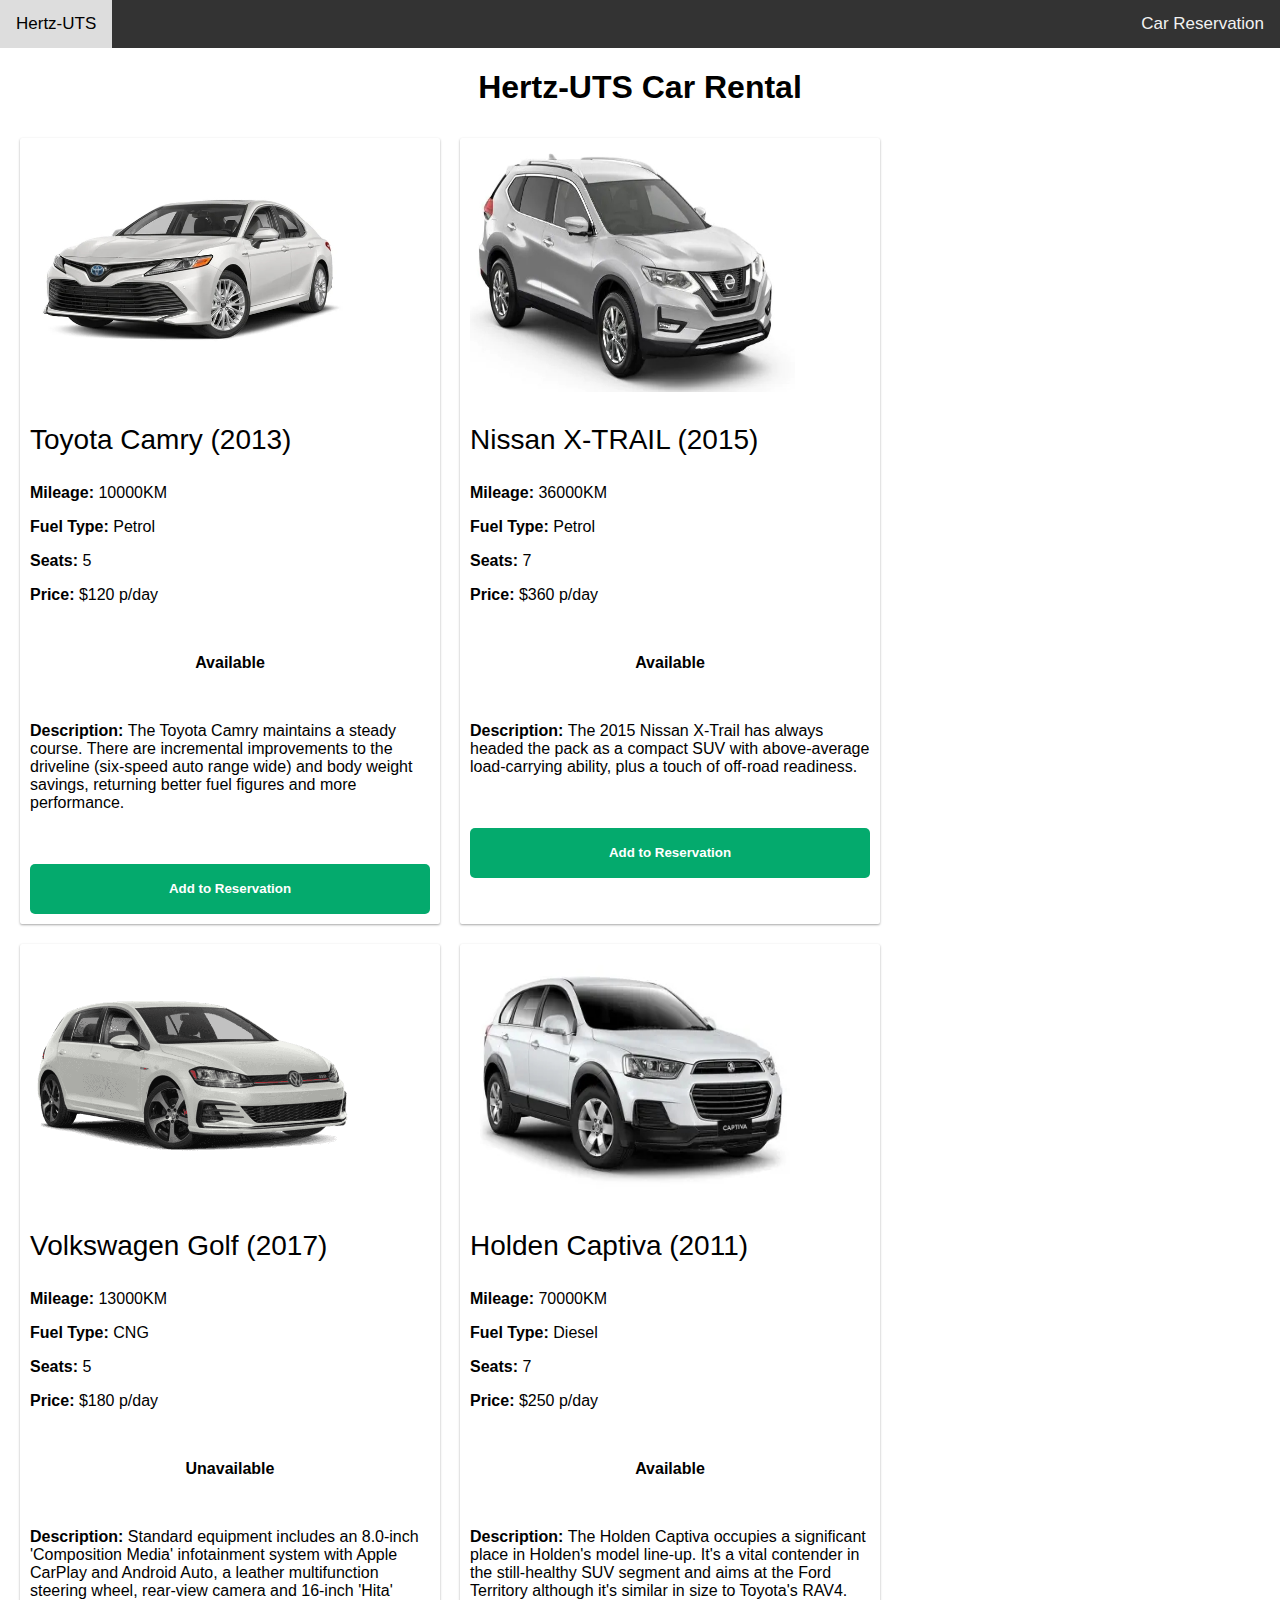
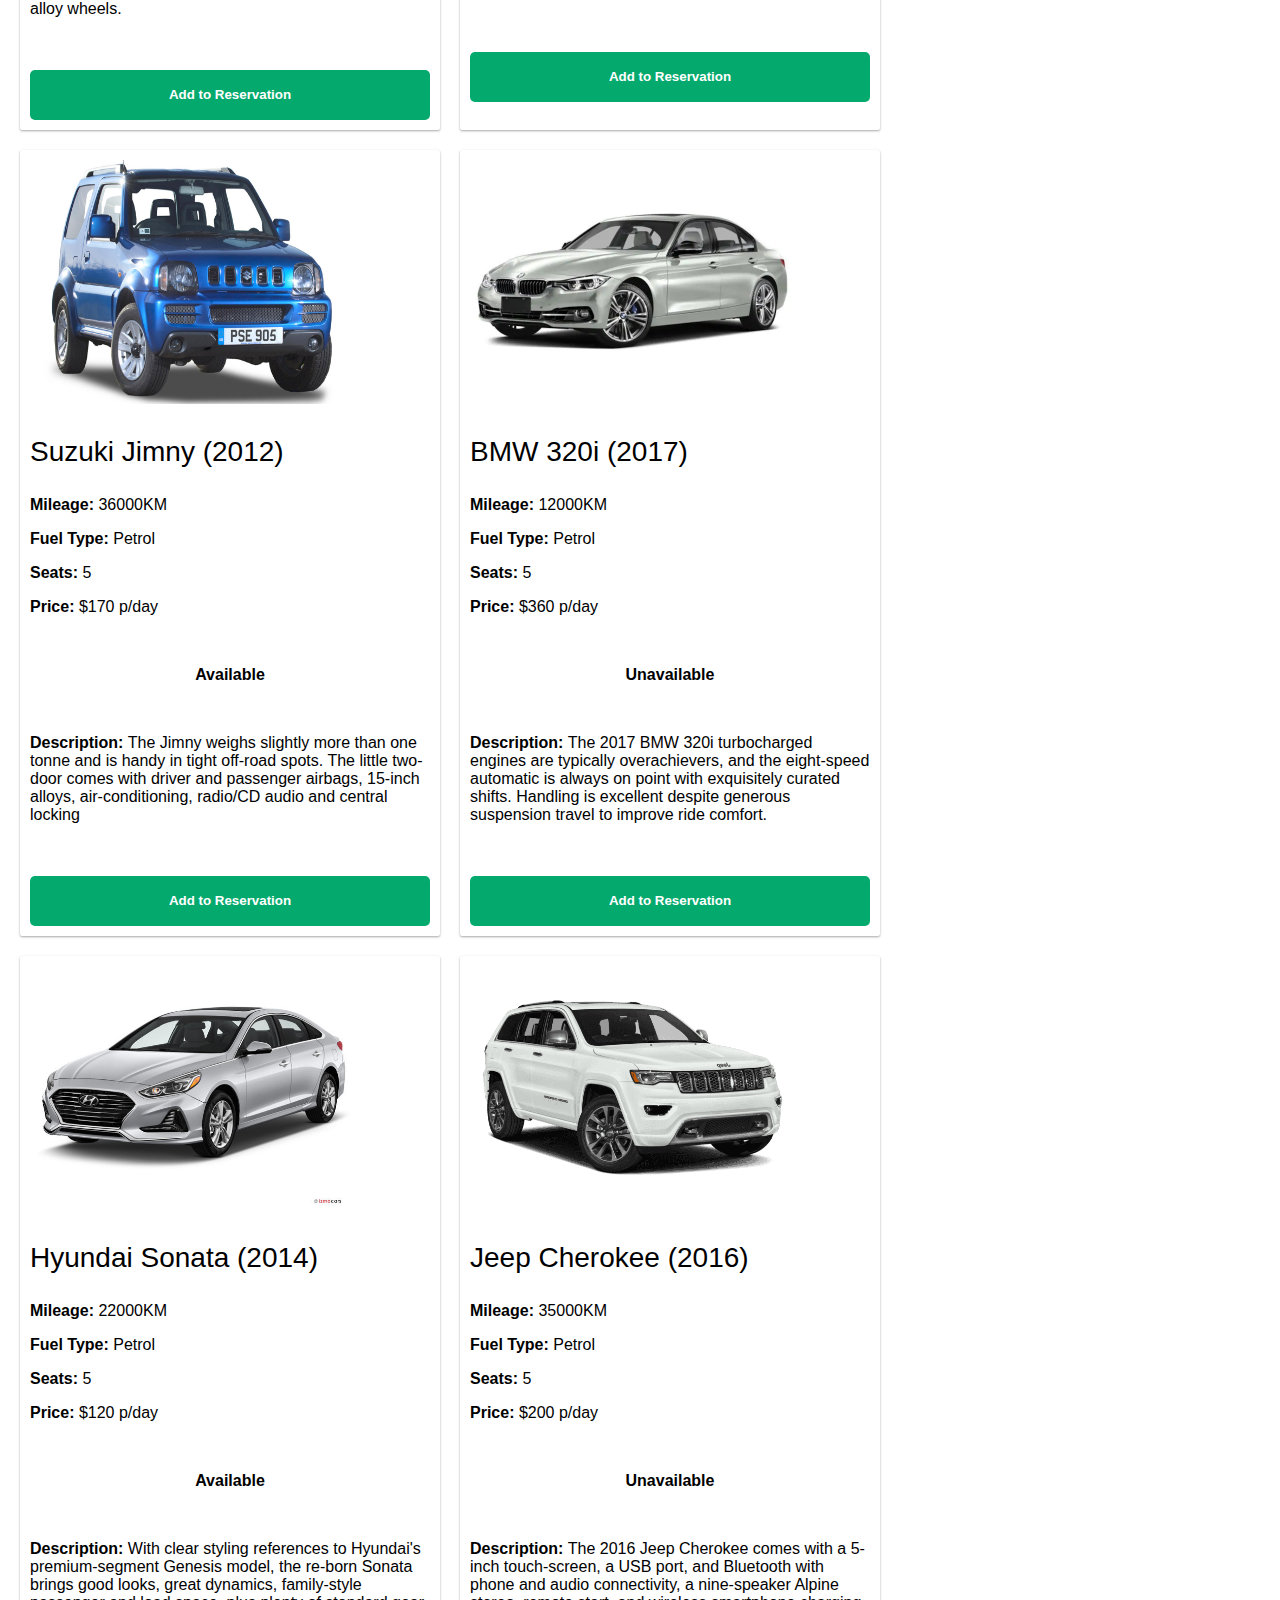
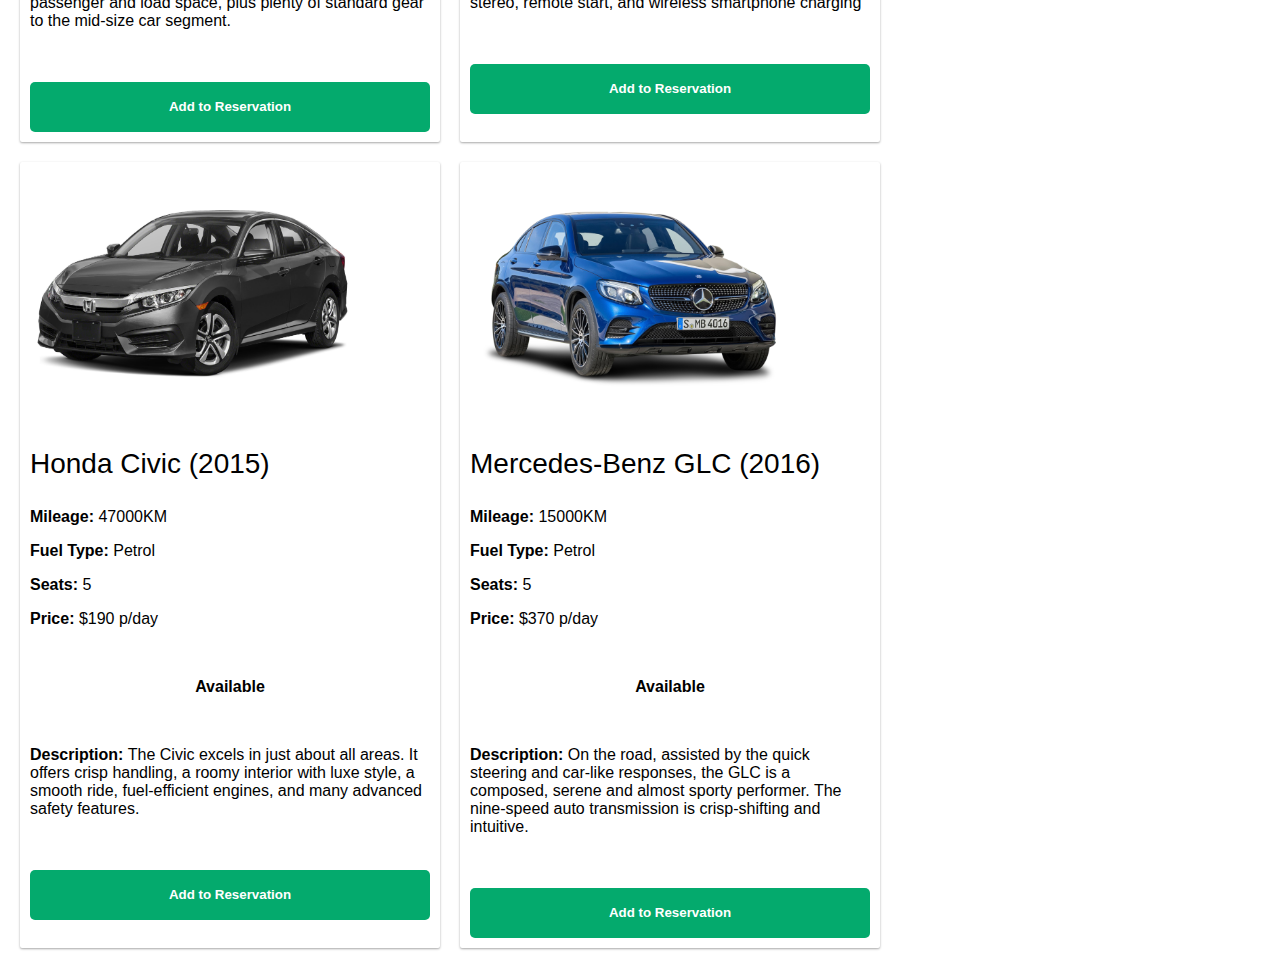
<file: index.html>
<!DOCTYPE html> 
<html xmlns="http://www.w3.org/1999/xhtml"> 
<head> 
    <meta http-equiv="Content-Type" content="text/html; charset=utf-8" /> 
    <link rel="stylesheet" href="style.css" />
    <title>Hertz-UTS</title> 
</head> 
<body> 
    <!-- Top Navigation Bar -->
    <div class="topnav">
        <a class="active" href="index.html">Hertz-UTS</a> <!-- Home Button -->
        <a class="right" onClick="checkReservation()"> <!-- Reservation Button -->
            Car Reservation
        </a>
    </div>
    <center>
        <h1>Hertz-UTS Car Rental</h1>
    </center>
    <!-- Array of cars retrieved from cars.json -->
    <div class="car-list"></div>
</body>

<script src="https://ajax.googleapis.com/ajax/libs/jquery/3.4.1/jquery.min.js"></script>
    
    <script type="text/javascript">
        let cars = [];
        // Set the reservation session
        let reservation = window.sessionStorage.getItem("session_res") ? JSON.parse(window.sessionStorage.getItem("session_res")) : [];
        
        $(document).ready(function(){
            // Append car objects from json to cars array
            $.getJSON("cars.json", function(result){
                cars = result;
              $.each(result, function(i, field){
                  // Create card component for each car in array
                  let carComponent = 
                  `
                    <div class="card card-1">
                        <div class="car-img-container"><img style="width:325px;height:244px;" src=${field.img} alt="${field.brand} ${field.model}"></div>
                        <p style="font-size:28px">${field.brand} ${field.model} (${field.model_year})</p>
                        <p><b>Mileage: </b>${field.mileage}KM</p>
                        <p><b>Fuel Type: </b>${field.fuel_type}</p>
                        <p><b>Seats: </b>${field.seats}</p>
                        <p><b>Price: </b>$${field.price_per_day} p/day</p>
                        <br />
                        <center><p><b>${field.availability}</b></p></center>
                        <br />
                        <p><b>Description: </b>${field.description}</p>
                        <br /><br />
                        <center>
                            <button class="button button-add" onClick="addToReservation(${field.id})"><b>Add to Reservation</b></button>
                        </center>
                    </div>
                  `;
                  // Append each card component to car-list div used in body
                  $(".car-list").append(carComponent);
                });
            });
        });
            
        function addToReservation(id){
            
            let car = cars.find(car => car.id == id);
            let res = reservation.find(car => car.id == id);
            let message = `Sorry ${car.brand} ${car.model} is not available now. Please try other cars.`; // Car unavailable
            if(res){
                message = `You have already added ${res.brand} ${res.model} to your reservation.`; // Car already in reservation
            } else if(car.availability == "Available"){ // Car available
                reservation.push(car); // Car added to reservation
                message = `${car.brand} ${car.model} added to reservation`;
            }
            alert(message);
            return true;
        }
        
        function checkReservation(){
            window.sessionStorage.setItem("session_res", JSON.stringify(reservation));
            window.location.href="reservation.html";
        }
        
    </script>
</file>
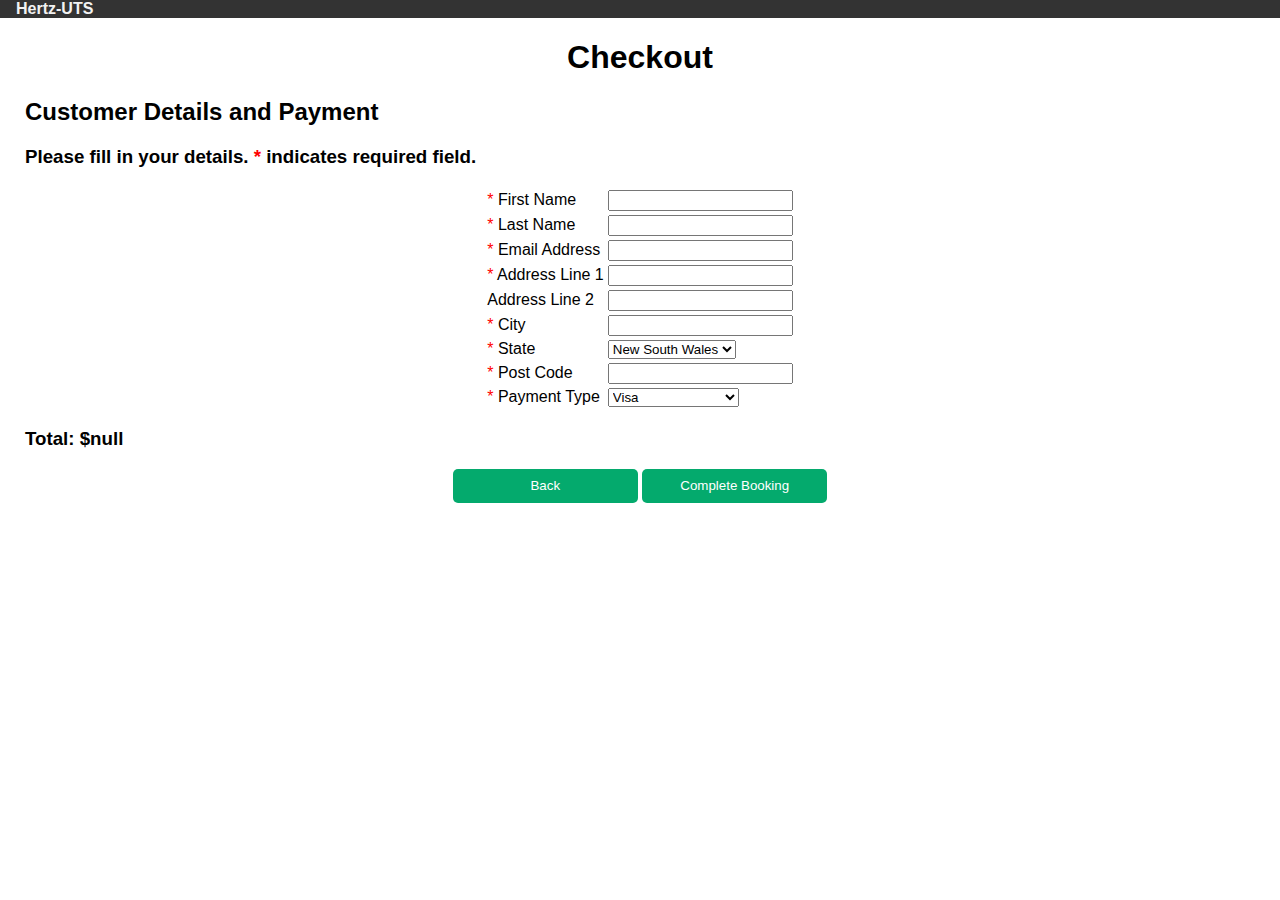
<file: checkout.html>
<html>
    <link rel="stylesheet" href="style.css" /> 
    <head><title>Checkout</title>
    </head>
    <script src="https://code.jquery.com/jquery-3.6.0.min.js" type="text/javascript"></script>
    <script type="text/javascript">
    
        let cart;
        $(document).ready(function(){
            let total = window.sessionStorage.getItem("session_total"); // Set total cost
            $(".total").append(`<h3 style="padding-left:25">Total: $${total}</h3>`);
        });
        
        function completeBooking(){
            let regex = /\S+@\S+\.\S+/; // Checks for correct email format
            
            // Checks values of input to see if valid or not
            let firstname = document.getElementById("firstname").value;
            let lastname = document.getElementById("lastname").value;
            let email = document.getElementById("email").value;
            let address1 = document.getElementById("address1").value;
            let city = document.getElementById("city").value;
            let postcode = document.getElementById("postcode").value;
            if (firstname == "") {
                alert("First name is empty");
            } else if (lastname == "") {
                alert("Last name is empty");
            } else if (email == "") {
                alert("Email Address is empty");
            } else if (address1 == "") {
                alert("Address is empty");
            } else if (city == "") {
                alert("City is empty");
            } else if (postcode == "") {
                alert("Post Code is empty");
            } else if(regex.test(email)){
                alert("Booking complete");
                window.location.href="index.html"; // Returns to home page
                window.sessionStorage.clear(); // Clears session after successful checkout for next time.
            } else {
                alert("Invalid email!"); // Email doesnt meet regex format test
            }
        }
        
    </script>
    <body>
        
        <div class="topnav-checkout">
            <a><b>Hertz-UTS</b></a>
        </div>
        
        <center><h1>Checkout</h1></center>
        <h2 style="padding-left:25" ><b>Customer Details and Payment</b></h2>
        <h3 style="padding-left:25" >Please fill in your details.  <span style="color:red">*</span> indicates required field.</h3>
        
        <center>
            <table>
                    <tr>
                        <td>
                            <span style="color:red">*</span> First Name
                        </td>
                        <td>
                            <input type="text" id="firstname" name="firstname" width="20"><br>
                        </td>
                    </tr>
                    
                    <tr>
                        <td>
                            <span style="color:red">*</span> Last Name
                        </td>
                        <td>
                            <input type="text" id="lastname" name="lastname" width="20"><br>
                        </td>
                    </tr>
                    
                    <tr>
                        <td>
                            <span style="color:red">*</span> Email Address
                        </td>
                        <td>
                            <input type="email" id="email" name="email" width="20"><br>
                        </td>
                    </tr>
                    
                    <tr>
                        <td>
                            <span style="color:red">*</span> Address Line 1
                        </td>
                        <td>
                            <input type="text" id="address1" name="address1" width="20"><br>
                        </td>
                    </tr>
                    
                    <tr>
                        <td>
                            Address Line 2
                        </td>
                        <td>
                            <input type="text" id="address2" name="address2" width="20"><br>
                        </td>
                    </tr>
                    
                    <tr>
                        <td>
                            <span style="color:red">*</span> City
                        </td>
                        <td>
                            <input type="text" id="city" name="city" width="20"><br>
                        </td>
                    </tr>
                        
                    <tr>
                        <td>
                            <span style="color:red">*</span> State
                        </td>
                        <td>

                            <select width="20" name="state" id="state">
                              <option value="nsw">New South Wales</option>
                              <option value="qld">Queensland</option>
                              <option value="sa">South Australia</option>
                              <option value="tas">Tasmania</option>
                              <option value="vic">Victoria</option>
                              <option value="wa">Western Australia</option>
                            </select>
                            
                        </td>
                    </tr>
                    
                    <tr>
                        <td>
                            <span style="color:red">*</span> Post Code
                        </td>
                        <td>
                            <input type="text" id="postcode" name="postcode" width="20"><br>
                        </td>
                    </tr>
                    
                    
                     <tr>
                        <td>
                            <span style="color:red">*</span> Payment Type
                        </td>
                        <td>

                            <select width="20" name="payment" id="payment">
                              <option value="visa">Visa</option>
                              <option value="master">Mastercard</option>
                              <option value="amex">American Express</option>
                            </select>
                        </td>
                    </tr>
                   
                    
            </table>
            
           
            
        </center>
         <div class="total"></div>
            
            <center>
                <div >
                    <a href="reservation.html"><button class="button button-out">Back</button></a>
                    <a><button class="button button-out" onClick="completeBooking()">Complete Booking</button></a>
                </div>
            </center>
    </body>
</html>
</file>
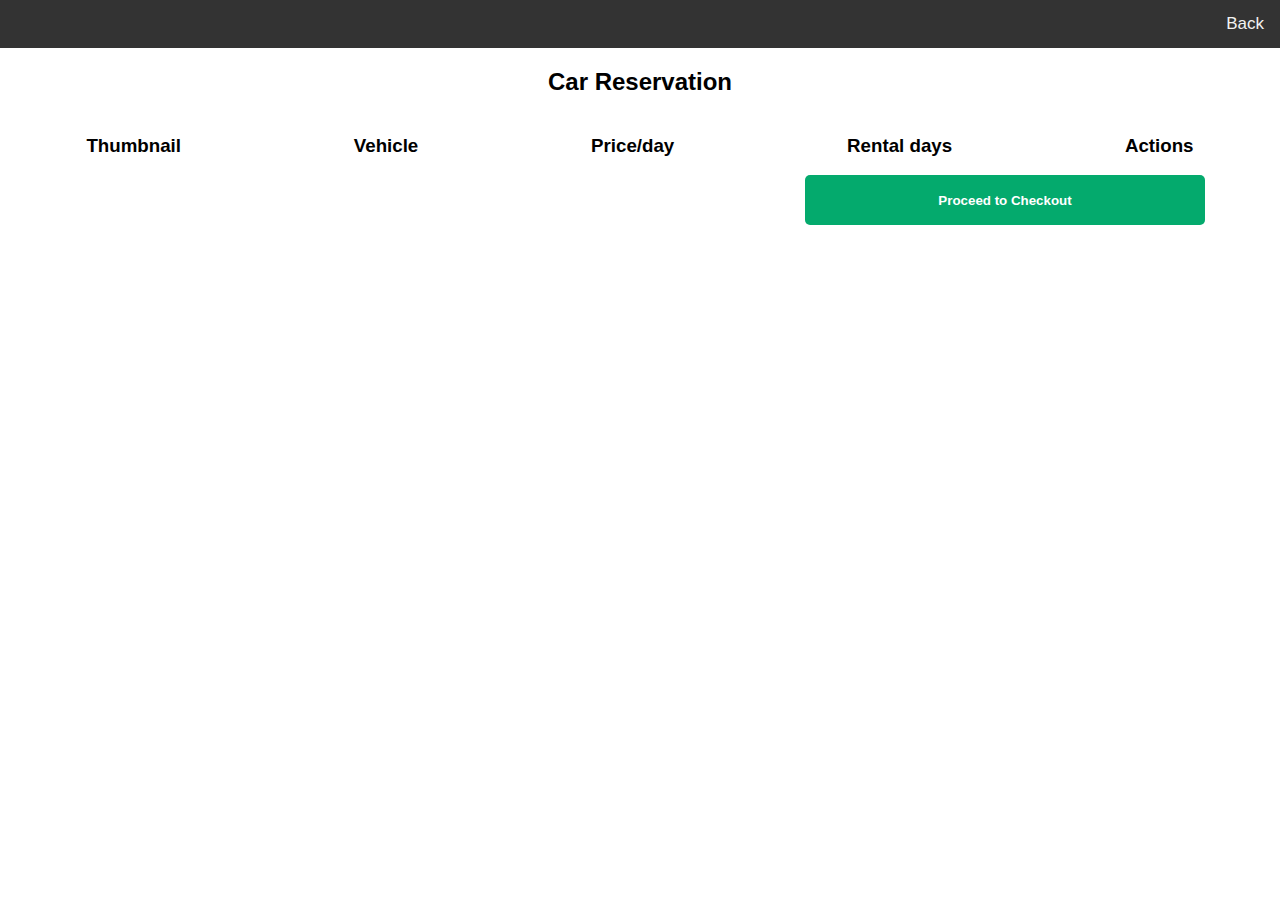
<file: reservation.html>
<!DOCTYPE html> 
<html xmlns="http://www.w3.org/1999/xhtml"> 
<head> 
    
      
    <meta http-equiv="Content-Type" content="text/html; charset=utf-8" /> 
    <link rel="stylesheet" href="style.css" />
    <title>Hertz-UTS</title> 
  
  
</head> 
<body> 
    <div class="topnav">
        <a class="right" href="index.html">
            Back
        </a>
    </div>
    <center><h2>Car Reservation</h2>
    <!-- Reserved cars div retrieved from session -->
    <div class="reservation"> 
        <div class="title">
            <h3>Thumbnail</h3>
            <h3>Vehicle</h3>
            <h3>Price/day</h3>
            <h3>Rental days</h3>
            <h3>Actions</h3>
        </div>
    </div>
    
    </center>
    
    <button class="button button-check" onClick="checkout()"><b>Proceed to Checkout</b></button>

</body>

<script src="https://ajax.googleapis.com/ajax/libs/jquery/3.4.1/jquery.min.js"></script>
    <script type="text/javascript">
    let total_cart=0;
    let reservation;
    $(document).ready(function() {
        // Retrieve cars from session_res created in index
        reservation = JSON.parse(sessionStorage.getItem('session_res'));
        if (reservation.length > 0) {
            
        
            for (let x=0; x<reservation.length; x++) {
                // Create car component for each reserved car
                let resComponent = 
                `
                    <div class="car-item" id="${reservation[x].id}">
                        <div class="car-img-container"><img style="width:162px;height:122px;" src=${reservation[x].img} alt="${reservation[x].brand} ${reservation[x].model}"></div>
                        <div><p>${reservation[x].brand} ${reservation[x].model} (${reservation[x].model_year})</p></div>
                        <div><p>$${reservation[x].price_per_day}</p></div>
                        <div><input value="1" min="0" type="number" id="car-input-${reservation[x].id}" class="car-input"></div>
                        <div><button class="button button-delete" onClick="deleteItem(${reservation[x].id})"><b>Delete</b></button></div>
                     </div>
                `;
                // Append each reserved car to reservation div used in body
                $(".reservation").append(resComponent);
                
            }
        } else {
            let emptyComponent = '<h2>No cars have been selected</h2>';
            $(".reservation").append(emptyComponent);
        }
    });
    
    function deleteItem(id){
        // Remove item from reserved cars array and session
        reservation = reservation.filter(car => car.id != id);
        window.sessionStorage.setItem('session_res', JSON.stringify(reservation));
        document.getElementById(`${id}`).innerHTML = "";
        if (reservation.length < 1) {
            // If no more cars in reservation, go back to home page.
            window.location.href="index.html";
        }
    }
    
    function checkout(){
        if(reservation.length <= 0){ // If no cars in reservation after pressing checkout button, alert user and return back to home page.
            alert("No car has been reserved!");
            window.location.href="index.html";
        } else {
            let inputClasses = document.getElementsByClassName(`car-input`);
            let value = validate(inputClasses);
            if(value){
                window.location.href=`checkout.html`;
                window.sessionStorage.setItem("session_total", value); // Create new session_total and store total price for checkout
            }
        }
    }
    
    function validate(input){
        let total = 0;
        for(let i=0; i < input.length; i++) {
            if(input[i].value <= 0 || !input[i].value){ // If rental days are less than or equal to 0, show error
                alert(`Please make sure that rental days are valid!`);
                return false;
            } else {
                let car = reservation.find(car => input[i].id.split('-')[2] == car.id );
                total += input[i].value * car.price_per_day; // Tally up total cost for checkout
            }
        }
        return total;
    }
    
    </script>
</file>
<file: style.css>
body {
  margin: 0;
  font-family: Arial;
}
.topnav {
  background-color: #333;
  overflow: hidden;
}

.topnav a {
  float: left;
  color: #f2f2f2;
  text-align: center;
  padding: 14px 16px;
  text-decoration: none;
  font-size: 17px;
}

.topnav a:hover {
  background-color: #ddd;
  color: black;
}

.topnav .active {
  background-color: #04AA6D;
  color: white;
}

.topnav .right {
  float:right;
}

.topnav-checkout {
  background-color: #333;
  overflow: hidden;
}

.topnav-checkout a {
  color: #f2f2f2;
  text-align: center;
  padding: 14px 16px;
  text-decoration: none;
}
.header{
    display: flex;
    justify-content: space-between;
    padding: 20px 20px 20px 20px; 
    width: 100%;
    height: 50px;
    background-color: #83c5be;
}

.button{
  background-color: #04AA6D;
  border-style: none;
}

.button.button-rsv {
  height: 50px;
  width: 200px;
  color: white;
  border-radius: 25px;
}

.button.button-check {
  height: 50px;
  width: 400px;
  color: white;
  border-radius: 5px;
  float: right;
  margin-right: 75px;
}

.button.button-check:hover {
  background-color: #ddd;
  color: black;
}

.button.button-add {
  height: 50px;
  width: 400px;
  color: white;
  border-radius: 5px;
}

.button.button-add:hover {
  background-color: #ddd;
  color: black;
}

.button.button-delete {
  height: 34px;
  width: 85px;
  color: white;
  border-radius: 5px;
}

.button.button-delete:hover {
  background-color: #ddd;
  color: black;
}

.button.button-out {
  height: 34px;
  width: 185px;
  color: white;
  border-radius: 5px;
}

.button.button-out:hover {
  background-color: #ddd;
  color: black;
}

.car-list{
    display: flex;
    flex-wrap: wrap;
    margin: 10px 10px 10px 10px;
    width: 100vw;
    color: "black";
}

.car-img-container{
    max-width: 300px;
    height: auto;
    left: 0px;
    right: 0px;
}

.card{
  background: #fff;
  border-radius: 2px;
  display: inline-block;
  margin: 10px 10px 10px 10px;
  padding: 10px 10px 10px 10px;
  width: 400px;
}

.card-1 {
  box-shadow: 0 1px 3px rgba(0,0,0,0.12), 0 1px 2px rgba(0,0,0,0.24);
  transition: all 0.3s cubic-bezier(.25,.8,.25,1);
}

.center {
  display: flex;
  justify-content: center;
}

.title {
  display: flex;
  justify-content: space-around;
}

.car-item {
  display: flex;
  justify-content: space-around;
}

.reservation {
  display: flex;
  flex-direction: column;
}

.checkout-button {
  display: flex;
  justify-content: flex-end;
}

.required:after {
  content:" *";
  color: red;
}

.checkout-form {
  display: flex;
  flex-direction: column;
  justify-content: space-between;
}

.checkout-flex {
  display: flex;
  justify-content: flex-end;
}

label {
  margin-bottom: 10px;
  display: block;
}
</file>
